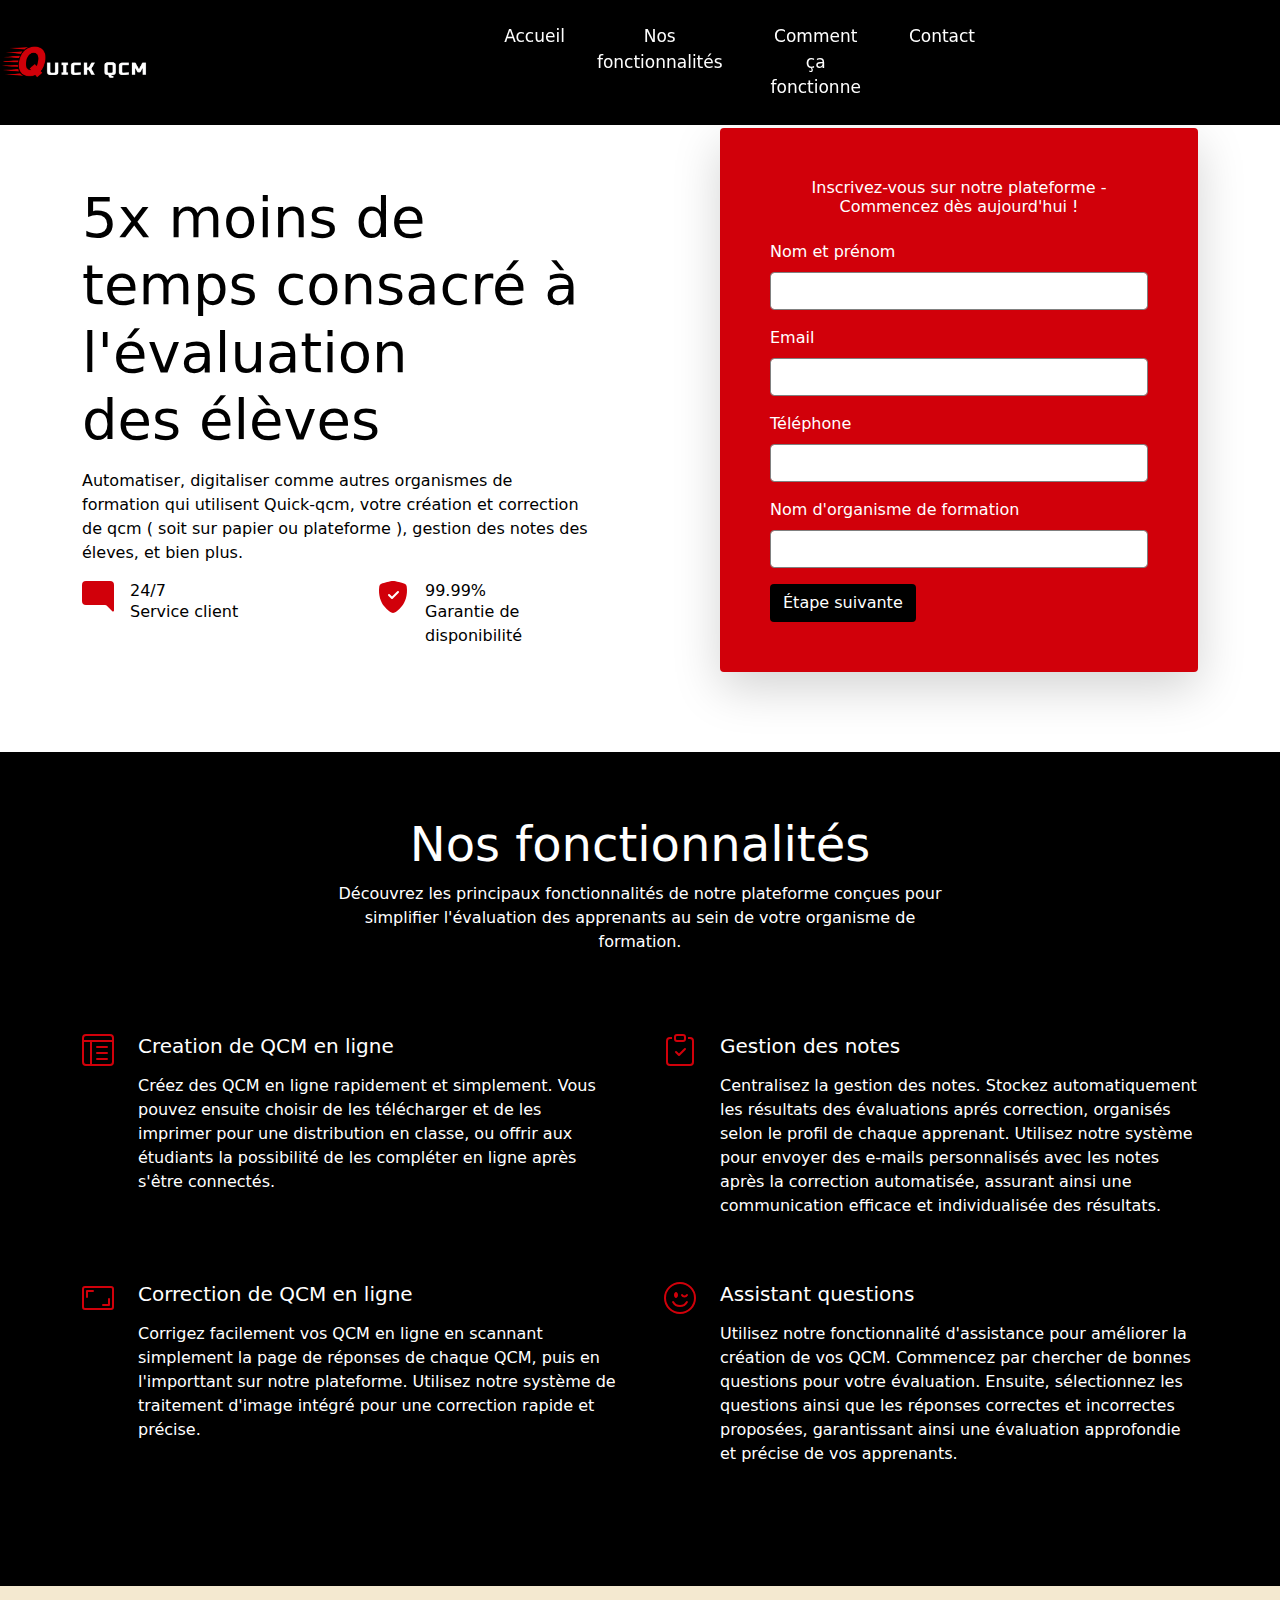
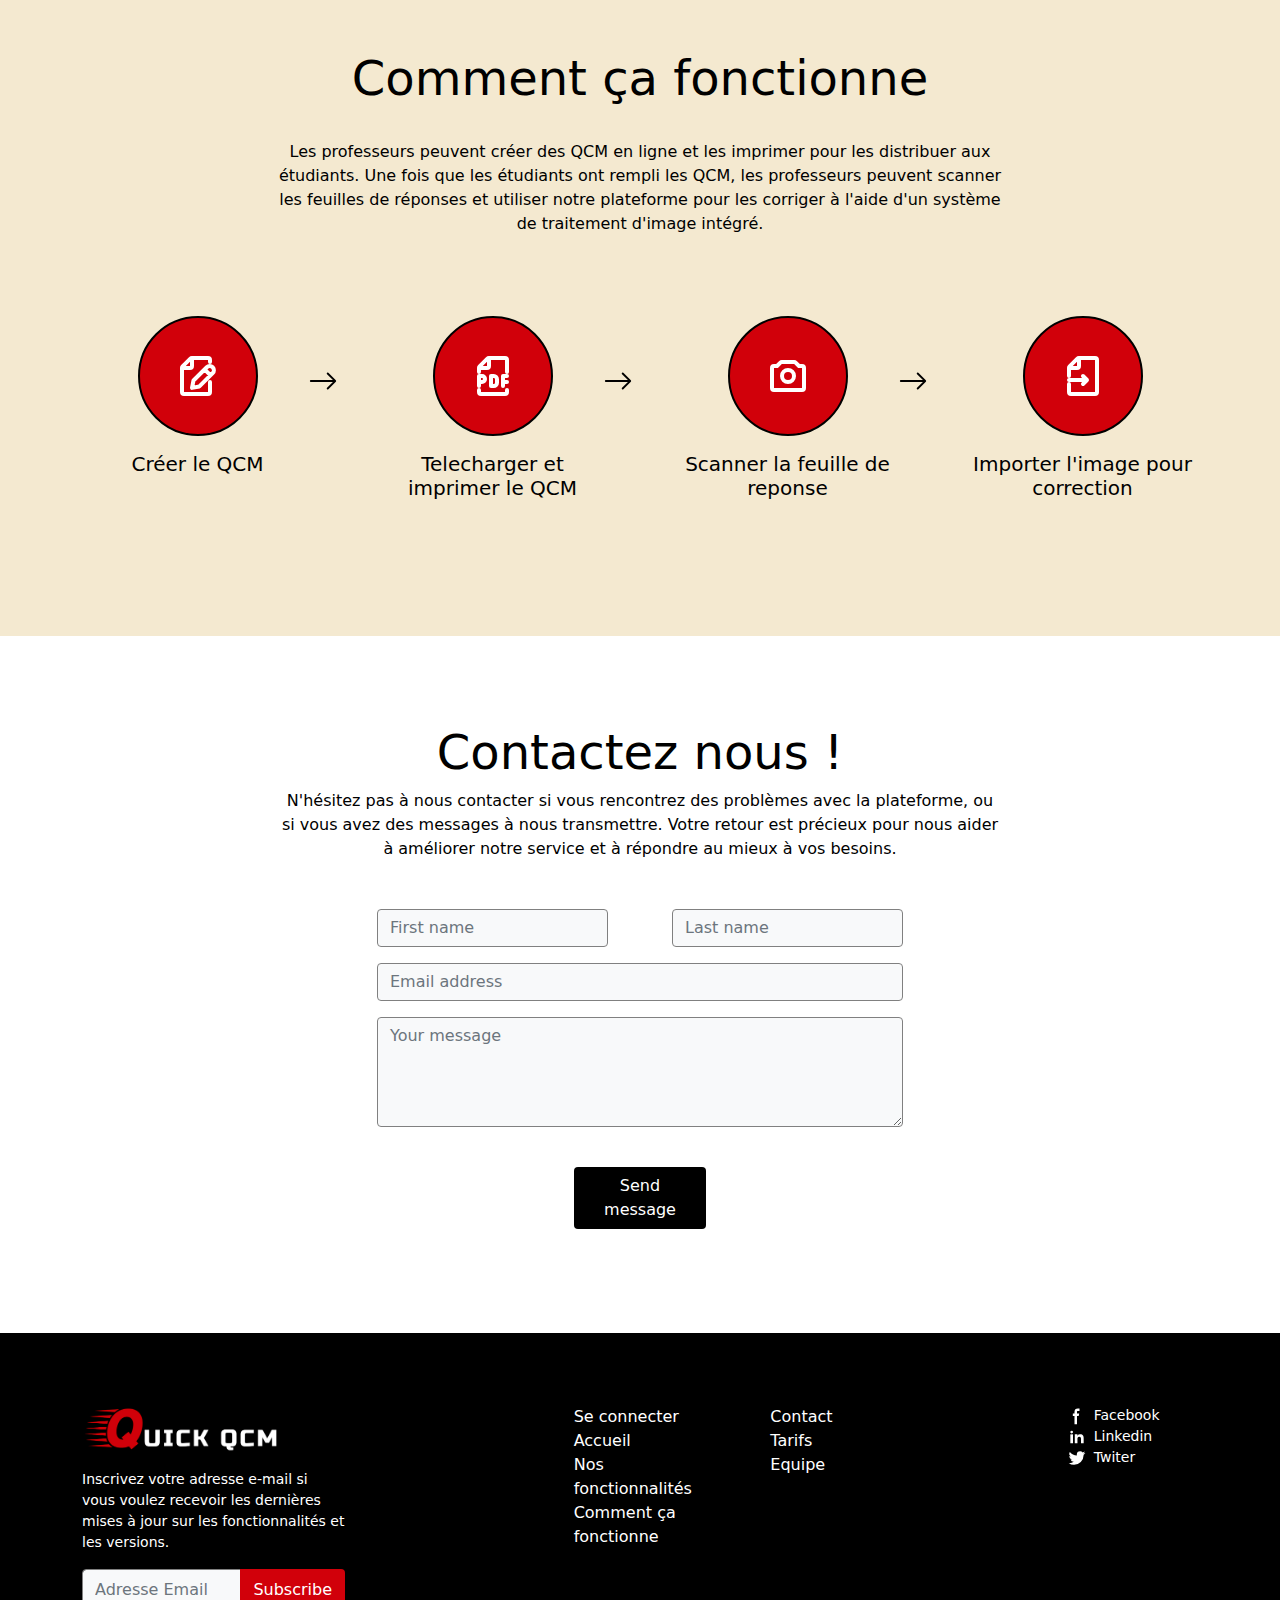
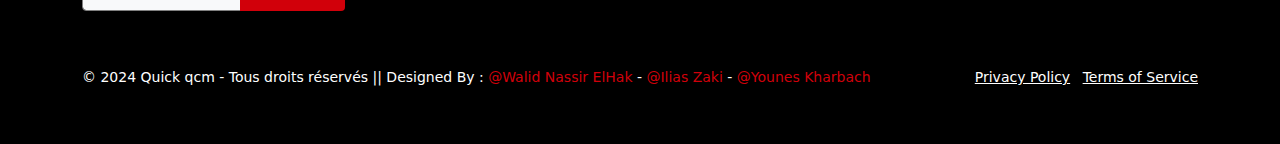
<file: QuickQcm-site-api/index.html>
<!DOCTYPE html>
<html>
<head>
    <meta charset="UTF-8" />
    <meta name="viewport" content="width=device-width, initial-scale=1.0">
    <title>Quick Qcm</title>
    <link rel="icon" href="images/logo2.png" type="image/png">
    <link rel="stylesheet" href="Acc.css">
    <script>
        window.history.pushState(null, document.title, window.location.href);
        window.addEventListener('popstate', function () {
            window.history.pushState(null, document.title, window.location.href);
        });
    </script>
    <style>
    .text{
        font-size: 17px;
        
    }
    .acceuil{
        background-color: white;
    }
    .fct{
        background-color: #f3e6cae1;
    }
    .support{background-color: white;}
    .features{
        color: white;
        background-color: black;
    }
    header{
        width: 100%; /* Largeur pleine */
        position: fixed; /* Position fixe */
        background-color: black;
        text-align: center;
        align-items: center;
        z-index: 1000; /* Profondeur z pour assurer la superposition */
    }
    main {
  margin-top: 60px; /* Marge supérieure pour le contenu principal, égale à la hauteur de l'en-tête */
}
    footer{
            background-color: black;
            color: white;
        }

    #junia:hover{
            color: white;cursor: pointer;
        }

    #junia:active{
            color:#D1000A;cursor: pointer;
        }

    .style{
            color: white;
        }

    .but{
        background-color: #D1000A;
        color: white;
        }
    .but:hover{
            background-color:#a9030b;
            color: white;
        }
    .but:active{
            color: white;
        }
    .btn:active{
            background-color: black;
        }
    a:hover{
            color: #D1000A;
        } 
    .bouton {
        background-color: black;
        color:white
    }   
    .bouton:hover{
        background-color:#D1000A;
        color:white
    }
    .bouton:active{
        background-color: black;
    }
    .bouton2 {
        background-color:#D1000A;
        color:white
    }   
    .bouton2:hover{
        background-color:black;
        color:white
    }
    .bouton2:active{
        background-color:#D1000A;
    }
    hr{
        color: black;
    
    }
    </style>
</head>
<body>
    <header>
    <nav class="navbar navbar-expand-lg ">
            
        <img alt="logo du site" class="img-fluid" height="" src="images/logo.png" width="150"><label>&nbsp;&nbsp;</label>
        <div class="collapse navbar-collapse my-2 my-lg-0" id="navbarSupportedContent3">
            <ul class="navbar-nav  ms-lg">
                <li class="nav-item ms-lg-3">
                    <a class="nav-link" href="#acceuil"><label class="text">Accueil</label></a>
                </li>
                <li class="nav-item ms-lg-3">
                    <a class="nav-link" href="#features"><label class="text">Nos fonctionnalités</label></a>
                </li>
                <li class="nav-item ms-lg-4">
                    <a class="nav-link" href="#fct"><label class="text">Comment ça fonctionne</label></a>
                </li>
                
                <li class="nav-item ms-lg-4">
                    <a class="nav-link" href="#support"><label class="text">Contact</label></a>
                </li>
                <label>&nbsp;&nbsp;&nbsp;</label>
                <li class="nav-item  ms-lg d-none d-md-block my-lg-2">
                    <a class="btn bouton2" href="loginp.php">Se connecter</a>
                </li>
            </ul>
        </div>
  
    </nav>
    </header>

<div class="acceuil" id="acceuil">
    <section class="py">
        <div class="container">
            <div class="row justify-content-center align-items-center">
                <div class="col-lg-6 mb-5 mb-lg-0">
                    <div class="pe-lg-3">
                        <h2 class="display-4 fw-bold mb-2 mb-md-3">5x moins de temps consacré à l'évaluation<br> des élèves</h2>
                        <p class="lead mb-4">Automatiser, digitaliser comme autres organismes de formation qui utilisent Quick-qcm, votre création et correction de qcm ( soit sur papier ou plateforme ), gestion des notes des éleves, et bien plus.</p>
                    </div>
                    <div class="row">
                        <div class="col-sm-6 mb-3 mb-sm-0">
                            <div class="d-flex">
                                <div class="flex-shrink-0">
                                    <div class="text-primary">
                                        <svg class="bi bi-chat-right-fill" fill="currentColor" height="32" viewbox="0 0 16 16" width="32" xmlns="http://www.w3.org/2000/svg">
                                        <path d="M14 0a2 2 0 0 1 2 2v12.793a.5.5 0 0 1-.854.353l-2.853-2.853a1 1 0 0 0-.707-.293H2a2 2 0 0 1-2-2V2a2 2 0 0 1 2-2h12z"></path></svg>
                                    </div>
                                </div>
                                <div class="ms-3">
                                    <h6 class="mb-0">24/7</h6>
                                    <p>Service client</p>
                                </div>
                            </div>
                        </div>
                        <div class="col-sm-6">
                            <div class="d-flex">
                                <div class="text-primary">
                                    <svg class="bi bi-shield-fill-check" fill="currentColor" height="32" viewbox="0 0 16 16" width="32" xmlns="http://www.w3.org/2000/svg">
                                    <path d="M8 0c-.69 0-1.843.265-2.928.56-1.11.3-2.229.655-2.887.87a1.54 1.54 0 0 0-1.044 1.262c-.596 4.477.787 7.795 2.465 9.99a11.777 11.777 0 0 0 2.517 2.453c.386.273.744.482 1.048.625.28.132.581.24.829.24s.548-.108.829-.24a7.159 7.159 0 0 0 1.048-.625 11.775 11.775 0 0 0 2.517-2.453c1.678-2.195 3.061-5.513 2.465-9.99a1.541 1.541 0 0 0-1.044-1.263 62.467 62.467 0 0 0-2.887-.87C9.843.266 8.69 0 8 0zm2.146 5.146a.5.5 0 0 1 .708.708l-3 3a.5.5 0 0 1-.708 0l-1.5-1.5a.5.5 0 1 1 .708-.708L7.5 7.793l2.646-2.647z" fill-rule="evenodd"></path></svg>
                                </div>
                                <div class="ms-3">
                                    <h6 class="mb-0">99.99%</h6>
                                    <p>Garantie de disponibilité</p>
                                </div>
                            </div>
                        </div>
                    </div>
                </div>
                <div class="col-lg-6">
                    <div class="ps-lg-5">
                        <div class="card shadow-lg border border-primary text-white text-left h-100">
                            <div class="card-body bg-primary p-4 p-xl-5">
                                <h2 class="pb-3 text-center">Inscrivez-vous sur notre plateforme - Commencez dès aujourd'hui !</h2>
                                <form>
                                    <div class="mb-3">
                                        <label class="form-label" for="name">Nom et prénom</label> <input class="form-control" id="name" type="text">
                                    </div>
                                    <div class="mb-3">
                                        <label class="form-label" for="email">Email</label> <input class="form-control" id="email" type="email">
                                    </div>
                                    <div class="mb-3">
                                        <label class="form-label" for="phone">Téléphone</label> <input class="form-control" id="phone" type="number">
                                    </div>
                                    <div class="mb-3">
                                        <label class="form-label" for="organismname">Nom d'organisme de formation</label> <input class="form-control" id="organismname" type="text">
                                    </div>
                                    <button class="btn bouton" type="submit">Étape suivante</button>
            
                                </form>
                            </div>
                        </div><br><br>
                    </div>
                </div>
            </div>
        </div>
    </section>



<div class="features" id="features">
<section class="py-5">
	<div class="container">
		<div class="row justify-content-center text-center mb-3">
			<div class="col-lg-8 col-xl-7">
			
				<h2 class="display-5 fw-bold">Nos fonctionnalités</h2>
				<p class="lead">Découvrez les principaux fonctionnalités de notre plateforme conçues pour simplifier l'évaluation des apprenants au sein de votre organisme de formation.</p><br><label>&nbsp;</label>
			</div>
		</div>
		<div class="row g-4 g-md-5">
			<div class="col-md-6">
				<div class="d-flex">
					<div class="text-primary me-4"><svg class="bi bi-layout-text-window-reverse" fill="currentColor" height="32" viewbox="0 0 16 16" width="32" xmlns="http://www.w3.org/2000/svg">
						<path d="M13 6.5a.5.5 0 0 0-.5-.5h-5a.5.5 0 0 0 0 1h5a.5.5 0 0 0 .5-.5zm0 3a.5.5 0 0 0-.5-.5h-5a.5.5 0 0 0 0 1h5a.5.5 0 0 0 .5-.5zm-.5 2.5a.5.5 0 0 1 0 1h-5a.5.5 0 0 1 0-1h5z"></path>
						<path d="M14 0a2 2 0 0 1 2 2v12a2 2 0 0 1-2 2H2a2 2 0 0 1-2-2V2a2 2 0 0 1 2-2h12zM2 1a1 1 0 0 0-1 1v1h14V2a1 1 0 0 0-1-1H2zM1 4v10a1 1 0 0 0 1 1h2V4H1zm4 0v11h9a1 1 0 0 0 1-1V4H5z"></path></svg>
					</div>
					<div>
						<h5 class="mb-2 mb-lg-3 fw-bold">Creation de QCM en ligne</h5>
						<p>Créez des QCM en ligne rapidement et simplement. Vous pouvez ensuite choisir de les télécharger et de les imprimer pour une distribution en classe, ou offrir aux étudiants la possibilité de les compléter en ligne après s'être connectés.</p>
					</div>
				</div>
			</div>
			<div class="col-md-6">
				<div class="d-flex">
					<div class="text-primary me-4">
                        <svg class="bi bi-clipboard-check" fill="currentColor" height="32" viewbox="0 0 16 16" width="32" xmlns="http://www.w3.org/2000/svg">
                            <path d="M10.854 7.146a.5.5 0 0 1 0 .708l-3 3a.5.5 0 0 1-.708 0l-1.5-1.5a.5.5 0 1 1 .708-.708L7.5 9.793l2.646-2.647a.5.5 0 0 1 .708 0z" fill-rule="evenodd"></path>
                            <path d="M4 1.5H3a2 2 0 0 0-2 2V14a2 2 0 0 0 2 2h10a2 2 0 0 0 2-2V3.5a2 2 0 0 0-2-2h-1v1h1a1 1 0 0 1 1 1V14a1 1 0 0 1-1 1H3a1 1 0 0 1-1-1V3.5a1 1 0 0 1 1-1h1v-1z"></path>
                            <path d="M9.5 1a.5.5 0 0 1 .5.5v1a.5.5 0 0 1-.5.5h-3a.5.5 0 0 1-.5-.5v-1a.5.5 0 0 1 .5-.5h3zm-3-1A1.5 1.5 0 0 0 5 1.5v1A1.5 1.5 0 0 0 6.5 4h3A1.5 1.5 0 0 0 11 2.5v-1A1.5 1.5 0 0 0 9.5 0h-3z"></path></svg>
                        
						</div>
					<div>
						<h5 class="mb-2 mb-lg-3 fw-bold">Gestion des notes</h5>
						<p>Centralisez la gestion des notes. Stockez automatiquement les résultats des évaluations aprés correction, organisés selon le profil de chaque apprenant. Utilisez notre système pour envoyer des e-mails personnalisés avec les notes après la correction automatisée, assurant ainsi une communication efficace et individualisée des résultats.</p>
					</div>
				</div>
			</div>
			<div class="col-md-6">
				<div class="d-flex">
					<div class="text-primary me-4">
						<svg class="bi bi-aspect-ratio" fill="currentColor" height="32" viewbox="0 0 16 16" width="32" xmlns="http://www.w3.org/2000/svg">
                            <path d="M0 3.5A1.5 1.5 0 0 1 1.5 2h13A1.5 1.5 0 0 1 16 3.5v9a1.5 1.5 0 0 1-1.5 1.5h-13A1.5 1.5 0 0 1 0 12.5v-9zM1.5 3a.5.5 0 0 0-.5.5v9a.5.5 0 0 0 .5.5h13a.5.5 0 0 0 .5-.5v-9a.5.5 0 0 0-.5-.5h-13z"></path>
                            <path d="M2 4.5a.5.5 0 0 1 .5-.5h3a.5.5 0 0 1 0 1H3v2.5a.5.5 0 0 1-1 0v-3zm12 7a.5.5 0 0 1-.5.5h-3a.5.5 0 0 1 0-1H13V8.5a.5.5 0 0 1 1 0v3z"></path></svg>
                    </div>
					<div>
						<h5 class="mb-2 mb-lg-3 fw-bold">Correction de QCM en ligne</h5>
						<p>Corrigez facilement vos QCM en ligne en scannant simplement la page de réponses de chaque QCM, puis en l'importtant sur notre plateforme. Utilisez notre système de traitement d'image intégré pour une correction rapide et précise.</p>
					</div>
				</div>
			</div>
			<div class="col-md-6">
				<div class="d-flex">
					<div class="text-primary me-4">
						<svg class="bi bi-emoji-wink" fill="currentColor" height="32" viewbox="0 0 16 16" width="32" xmlns="http://www.w3.org/2000/svg">
                            <path d="M8 15A7 7 0 1 1 8 1a7 7 0 0 1 0 14zm0 1A8 8 0 1 0 8 0a8 8 0 0 0 0 16z"></path>
                            <path d="M4.285 9.567a.5.5 0 0 1 .683.183A3.498 3.498 0 0 0 8 11.5a3.498 3.498 0 0 0 3.032-1.75.5.5 0 1 1 .866.5A4.498 4.498 0 0 1 8 12.5a4.498 4.498 0 0 1-3.898-2.25.5.5 0 0 1 .183-.683zM7 6.5C7 7.328 6.552 8 6 8s-1-.672-1-1.5S5.448 5 6 5s1 .672 1 1.5zm1.757-.437a.5.5 0 0 1 .68.194.934.934 0 0 0 .813.493c.339 0 .645-.19.813-.493a.5.5 0 1 1 .874.486A1.934 1.934 0 0 1 10.25 7.75c-.73 0-1.356-.412-1.687-1.007a.5.5 0 0 1 .194-.68z"></path></svg>
                        </div>
					<div>
						<h5 class="mb-2 mb-lg-3 fw-bold">Assistant questions</h5>
						<p>Utilisez notre fonctionnalité d'assistance pour améliorer la création de vos QCM. Commencez par chercher de bonnes questions pour votre évaluation. Ensuite, sélectionnez les questions ainsi que les réponses correctes et incorrectes proposées, garantissant ainsi une évaluation approfondie et précise de vos apprenants.</p>
					</div>
				</div><br><br><label>&nbsp;</label>
			</div>
		</div>
	</div>
</section> 
</div>   

<div id="fct"class="fct">
<section class="py-5">
	<div class="container">
		<div class="row justify-content-center text-center mb-4">
			<div class="col-lg-8 col-xxl-7">
				
				<h2 class="display-5 fw-bold">Comment ça fonctionne</h2><br>
				<p class="lead">Les professeurs peuvent créer des QCM en ligne et les imprimer pour les distribuer aux étudiants. Une fois que les étudiants ont rempli les QCM, les professeurs peuvent scanner les feuilles de réponses et utiliser notre plateforme pour les corriger à l'aide d'un système de traitement d'image intégré.</p>
			</div>
		</div><br><br>
		<div class="row">
			<div class="col-md-3">
				<div class="text-center position-relative">
					<div class="step-icon mx-auto bg-primary border rounded-circle d-flex align-items-center justify-content-center" style="width:120px;height:120px;">
						<svg class="w-[48px] h-[48px] text-gray-800 dark:text-white" aria-hidden="true" xmlns="http://www.w3.org/2000/svg" width="48" height="48" fill="none" viewBox="0 0 24 24">
                            <path stroke="white" stroke-linecap="round" stroke-linejoin="round" stroke-width="2" d="M18 5V4a1 1 0 0 0-1-1H8.914a1 1 0 0 0-.707.293L4.293 7.207A1 1 0 0 0 4 7.914V20a1 1 0 0 0 1 1h12a1 1 0 0 0 1-1v-5M9 3v4a1 1 0 0 1-1 1H4m11.383.772 2.745 2.746m1.215-3.906a2.089 2.089 0 0 1 0 2.953l-6.65 6.646L9 17.95l.739-3.692 6.646-6.646a2.087 2.087 0 0 1 2.958 0Z"/>
                          </svg>
                          
                          </div>
					<h4 class="mt-3 fs-5">Créer le QCM</h4>
					<div class="arrow-icon position-absolute d-none d-lg-block" style="top:50px; right:-25px">
						<svg class="bi bi-arrow-right" fill="currentColor" height="30" viewbox="0 0 16 16" width="30" xmlns="http://www.w3.org/2000/svg">
						<path d="M1 8a.5.5 0 0 1 .5-.5h11.793l-3.147-3.146a.5.5 0 0 1 .708-.708l4 4a.5.5 0 0 1 0 .708l-4 4a.5.5 0 0 1-.708-.708L13.293 8.5H1.5A.5.5 0 0 1 1 8z" fill-rule="evenodd"></path></svg>
					</div>
				</div>
			</div>
			<div class="col-md-3">
				<div class="text-center position-relative">
					<div class="step-icon mx-auto bg-primary border rounded-circle d-flex align-items-center justify-content-center" style="width: 120px;height: 120px;">
						<svg class="w-[48px] h-[48px] text-gray-800 dark:text-white" aria-hidden="true" xmlns="http://www.w3.org/2000/svg" width="48" height="48" fill="none" viewBox="0 0 24 24">
                            <path stroke="white" stroke-linecap="round" stroke-linejoin="round" stroke-width="2" d="M5 17v-5h1.5a1.5 1.5 0 1 1 0 3H5m12 2v-5h2m-2 3h2M5 10V7.914a1 1 0 0 1 .293-.707l3.914-3.914A1 1 0 0 1 9.914 3H18a1 1 0 0 1 1 1v6M5 19v1a1 1 0 0 0 1 1h12a1 1 0 0 0 1-1v-1M10 3v4a1 1 0 0 1-1 1H5m6 4v5h1.375A1.627 1.627 0 0 0 14 15.375v-1.75A1.627 1.627 0 0 0 12.375 12H11Z"/>
                          </svg>
                          </div>
					<h4 class="mt-3 fs-5">Telecharger et imprimer le QCM</h4>
					
					<div class="arrow-icon d-none d-lg-block position-absolute" style="top:50px; right:-25px">
						<svg class="bi bi-arrow-right" fill="currentColor" height="30" viewbox="0 0 16 16" width="30" xmlns="http://www.w3.org/2000/svg">
						<path d="M1 8a.5.5 0 0 1 .5-.5h11.793l-3.147-3.146a.5.5 0 0 1 .708-.708l4 4a.5.5 0 0 1 0 .708l-4 4a.5.5 0 0 1-.708-.708L13.293 8.5H1.5A.5.5 0 0 1 1 8z" fill-rule="evenodd"></path></svg>
					</div>
				</div>
			</div>
			<div class="col-md-3">
				<div class="text-center position-relative">
					<div class="step-icon mx-auto bg-primary border rounded-circle d-flex align-items-center justify-content-center" style="width: 120px;height: 120px;">
						<svg class="w-[48px] h-[48px] text-gray-800 dark:text-white" aria-hidden="true" xmlns="http://www.w3.org/2000/svg" width="48" height="48" fill="none" viewBox="0 0 24 24">
                            <path stroke="white" stroke-linejoin="round" stroke-width="2" d="M4 18V8a1 1 0 0 1 1-1h1.5l1.707-1.707A1 1 0 0 1 8.914 5h6.172a1 1 0 0 1 .707.293L17.5 7H19a1 1 0 0 1 1 1v10a1 1 0 0 1-1 1H5a1 1 0 0 1-1-1Z"/>
                            <path stroke="white" stroke-linejoin="round" stroke-width="2" d="M15 12a3 3 0 1 1-6 0 3 3 0 0 1 6 0Z"/>
                          </svg>
                          </div>
					<h4 class="mt-3 fs-5">Scanner la feuille de reponse</h4>
					
					<div class="arrow-icon d-none d-lg-block position-absolute" style="top:50px; right:-25px">
						<svg class="bi bi-arrow-right" fill="currentColor" height="30" viewbox="0 0 16 16" width="30" xmlns="http://www.w3.org/2000/svg">
						<path d="M1 8a.5.5 0 0 1 .5-.5h11.793l-3.147-3.146a.5.5 0 0 1 .708-.708l4 4a.5.5 0 0 1 0 .708l-4 4a.5.5 0 0 1-.708-.708L13.293 8.5H1.5A.5.5 0 0 1 1 8z" fill-rule="evenodd"></path></svg>
					</div>
				</div>
			</div>
			<div class="col-md-3">
				<div class="text-center position-relative">
					<div class="step-icon mx-auto bg-primary border rounded-circle d-flex align-items-center justify-content-center" style="width: 120px;height: 120px;">
						<svg class="w-[48px] h-[48px] text-gray-800 dark:text-white" aria-hidden="true" xmlns="http://www.w3.org/2000/svg" width="48" height="48" fill="none" viewBox="0 0 24 24">
                            <path stroke="white" stroke-linecap="round" stroke-linejoin="round" stroke-width="2" d="M5 12V7.914a1 1 0 0 1 .293-.707l3.914-3.914A1 1 0 0 1 9.914 3H18a1 1 0 0 1 1 1v16a1 1 0 0 1-1 1H6a1 1 0 0 1-1-1v-4m5-13v4a1 1 0 0 1-1 1H5m0 6h9m0 0-2-2m2 2-2 2"/>
                          </svg>
                          </div>
					<h4 class="mt-3 fs-5">Importer l'image pour correction</h4>
				</div>
			</div><br><label>&nbsp;</label><br><label>&nbsp;</label><br><br>
		</div>
    </div><br>
</section>
</div>



       






<div id="support">
        <section class="py-5">
            <div class="container">
                <div class="row justify-content-center text-center">
                    <div class="col-lg-8 col-xxl-7">
                        <br><h2 class="display-5  fw-bold md-3">Contactez nous !</h2>
                        <p class="lead">N'hésitez pas à nous contacter si vous rencontrez des problèmes avec la plateforme, ou si vous avez des messages à nous transmettre. Votre retour est précieux pour nous aider à améliorer notre service et à répondre au mieux à vos besoins.</p>
                    </div>
                </div>
                <div class="row justify-content-center">
                    <div class="col-md-10 col-lg-6 mt-2">
                        <form><br>
                            <div class="row justify-content-center">
                                <div class="col-md-6">
                                    <div class="mb-3">
                                        <input class="form-control bg-light" placeholder="First name" type="text">
                                    </div>
                                </div>
                                <div class="col-md-6">
                                    <div class="mb-3">
                                        <input class="form-control bg-light" placeholder="Last name" type="text">
                                    </div>
                                </div>
                                <div class="col-12">
                                    <div class="mb-3">
                                        <input class="form-control bg-light" placeholder="Email address" type="text">
                                    </div>
                                </div>
                                <div class="col-md-12">
                                    <div class="mb-3">
                                        <textarea class="form-control bg-light" placeholder="Your message" rows="4"></textarea><br>
                                    </div>
                                </div>
                                <div class="col-md-4">
                                    <div class="d-grid">
                                        <button class="btn bouton" type="submit">Send message</button><br><br><br>
                                    </div>
                                </div>
                            </div>
                        </form>
                    </div>
                </div>
            </div>
        </section>

</div>

<footer class="py-4">
    <div class="container">
        <div class="row pt-4 mb-4 mb-lg-5">
            <div class="col-12 col-lg-3 pe-lg-0 mb-4 mb-lg-0">
                <img alt="Free Frontend Logo" class="img-fluid mb-3" height="" src="images/logo.png" width="200">
                <p class="small text-muted mb-3">Inscrivez votre adresse e-mail si vous voulez recevoir les dernières mises à jour sur les fonctionnalités et les versions.</p>
                <div class="input-group">
                    <input class="form-control bg-light" placeholder="Adresse Email" type="text"> <button class="btn but py-2" type="button">Subscribe</button>
                </div>
            </div>
            <div class="col-12 col-lg-2"></div>
            <div class="col-6 col-lg-2">
                <ul class="list-unstyled">
                    <li class="nav-item">
                        <a class="style text-decoration-none" href="loginp.php">Se connecter</a>
                    </li>
                    <li class="nav-item">
                        <a class="style text-decoration-none" href="index.html">Accueil</a>
                    </li>
                    <li class="nav-item">
                        <a class="style text-decoration-none" href="#features">Nos fonctionnalités</a>
                    </li>
                    <li class="style nav-item">
                        <a class="style text-decoration-none" href="#fct">Comment ça fonctionne</a>
                    </li>
                    
                </ul>
            </div>
            <div class="col-6 col-lg-2">
                <ul class="list-unstyled">
                    <li class="nav-item">
                        <a class="style text-decoration-none" href="#support">Contact</a>
                    </li>
                    <li class="nav-item">
                        <a class="style text-decoration-none" href="#">Tarifs</a>
                    </li>
                    <li class="nav-item">
                        <a class="style text-decoration-none" href="#">Equipe</a>
                    </li>
                    
                    

                </ul>
            </div>
            <div class="col-12 col-lg-1"></div>
            <div class="col-12 col-lg-2 small mt-4 mt-lg-0">
                <ul class="list-unstyled">
                    <li class="nav-item">
                        <a class="style text-decoration-none" href=""><svg class="w-[17px] h-[17px] text-gray-800 dark:text-white" aria-hidden="true" xmlns="http://www.w3.org/2000/svg" width="24" height="20" fill="currentColor" viewBox="0 0 24 24">
                            <path fill-rule="evenodd" d="M13.135 6H15V3h-1.865a4.147 4.147 0 0 0-4.142 4.142V9H7v3h2v9.938h3V12h2.021l.592-3H12V6.591A.6.6 0 0 1 12.592 6h.543Z" clip-rule="evenodd"/>
                          </svg>
                          
                          
                          Facebook</a>
                    </li>
                    <li class="nav-item">
                        <a class="style text-decoration-none" href=""><svg class="w-[17px] h-[17px] text-gray-800 dark:text-white" aria-hidden="true" xmlns="http://www.w3.org/2000/svg" width="24" height="20" fill="currentColor" viewBox="0 0 24 24">
                            <path fill-rule="evenodd" d="M12.51 8.796v1.697a3.738 3.738 0 0 1 3.288-1.684c3.455 0 4.202 2.16 4.202 4.97V19.5h-3.2v-5.072c0-1.21-.244-2.766-2.128-2.766-1.827 0-2.139 1.317-2.139 2.676V19.5h-3.19V8.796h3.168ZM7.2 6.106a1.61 1.61 0 0 1-.988 1.483 1.595 1.595 0 0 1-1.743-.348A1.607 1.607 0 0 1 5.6 4.5a1.601 1.601 0 0 1 1.6 1.606Z" clip-rule="evenodd"/>
                            <path d="M7.2 8.809H4V19.5h3.2V8.809Z"/>
                          </svg>
                          
                          Linkedin</a>
                    </li>
                    <li class="nav-item">
                        <a class="style text-decoration-none" href=""><svg class="w-[17px] h-[17px] text-gray-800 dark:text-white" aria-hidden="true" xmlns="http://www.w3.org/2000/svg" width="24" height="20" fill="currentColor" viewBox="0 0 24 24">
                            <path fill-rule="evenodd" d="M22 5.892a8.178 8.178 0 0 1-2.355.635 4.074 4.074 0 0 0 1.8-2.235 8.343 8.343 0 0 1-2.605.981A4.13 4.13 0 0 0 15.85 4a4.068 4.068 0 0 0-4.1 4.038c0 .31.035.618.105.919A11.705 11.705 0 0 1 3.4 4.734a4.006 4.006 0 0 0 1.268 5.392 4.165 4.165 0 0 1-1.859-.5v.05A4.057 4.057 0 0 0 6.1 13.635a4.192 4.192 0 0 1-1.856.07 4.108 4.108 0 0 0 3.831 2.807A8.36 8.36 0 0 1 2 18.184 11.732 11.732 0 0 0 8.291 20 11.502 11.502 0 0 0 19.964 8.5c0-.177 0-.349-.012-.523A8.143 8.143 0 0 0 22 5.892Z" clip-rule="evenodd"/>
                          </svg>
                          
                          Twiter</a>
                    </li>
                </ul>
            </div>
        </div>
        <div class="border-top d-lg-none"></div>
        <div class="d-block d-lg-flex justify-content-between py-3 py-lg-2">
            <div class="small mb-2 mb-lg-0 text-muted">
                © 2024 Quick qcm - Tous droits réservés || Designed By :  <a id="junia"href="https://www.linkedin.com/in/walid-nassir-elhak-0a4870224/"><label> @Walid Nassir ElHak</label></a>
                -    <a id="junia"href="https://www.linkedin.com/in/ilias-zaki-b5841a226/"><label>@Ilias Zaki</label></a>    -    <a id="junia"href="https://www.linkedin.com/in/younes-kharbach-b2a772225/"><label>@Younes Kharbach </label></a>
                
            </div>
            <div class="small">
                <a class=" d-block d-lg-inline text-muted ms-lg-2 mb-2 mb-lg-0" href="">Privacy Policy</a> <a class="d-block d-lg-inline text-muted ms-lg-2" href="">Terms of Service</a>
            </div>
        </div>
    </div>
</footer>
</body>
</html>
</file>
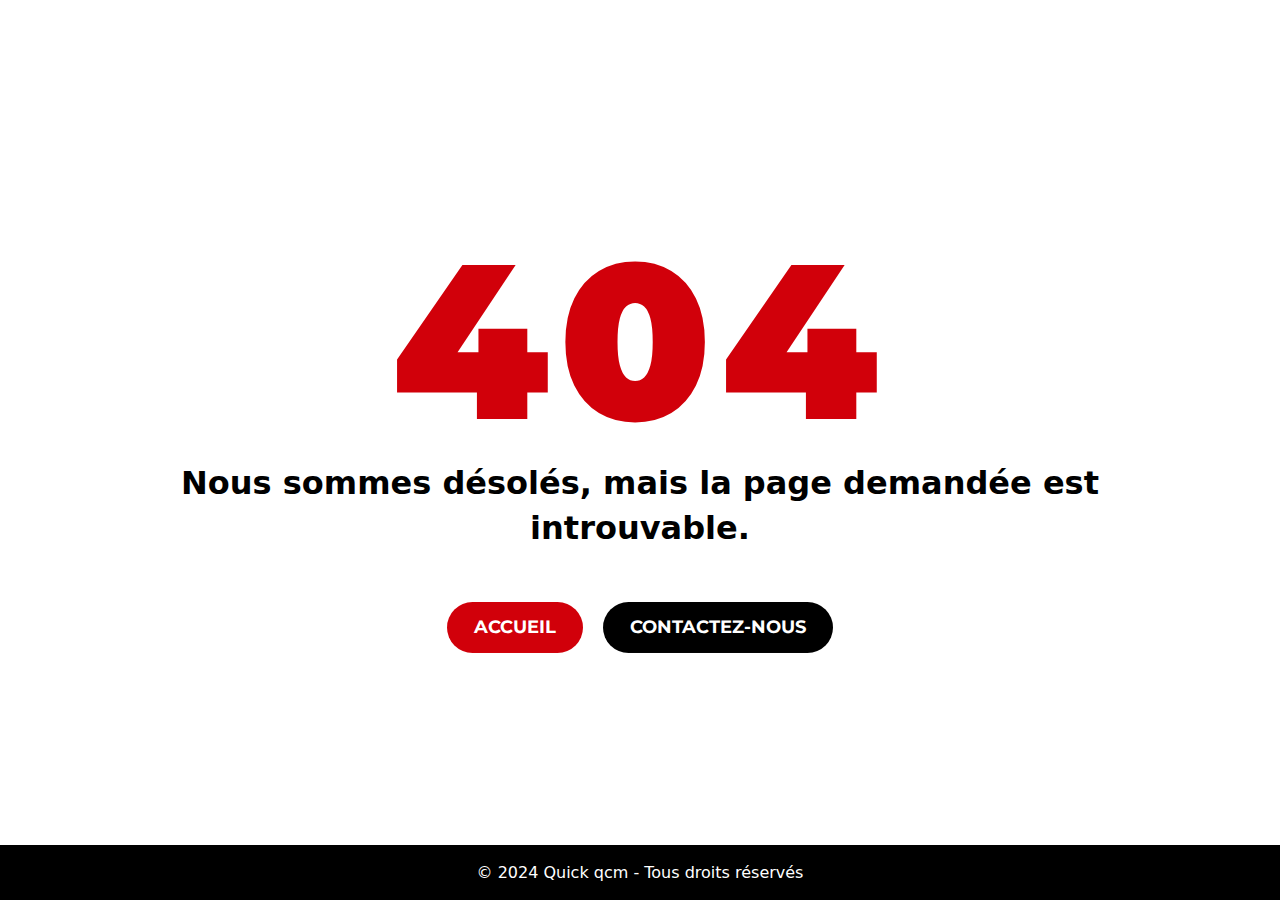
<file: QuickQcm-site-api/Error404.html>
<!DOCTYPE html>
<html lang="en">

<head>
	<meta charset="utf-8">
	<meta http-equiv="X-UA-Compatible" content="IE=edge">
	<link rel="icon" href="images/logo2.png" type="image/png">
	<meta name="viewport" content="width=device-width, initial-scale=1">
	<!-- The above 3 meta tags *must* come first in the head; any other head content must come *after* these tags -->

	<title>Page introuvable</title>

	<!-- Google font -->
	<link href="https://fonts.googleapis.com/css?family=Montserrat:700,900" rel="stylesheet">

	<!-- Font Awesome Icon -->
	<link type="text/css" rel="stylesheet" href="Error404/css/font-awesome.min.css" />

	<!-- Custom stlylesheet -->
	<link type="text/css" rel="stylesheet" href="Error404/css/style.css" />

	<!-- HTML5 shim and Respond.js for IE8 support of HTML5 elements and media queries -->
	<!-- WARNING: Respond.js doesn't work if you view the page via file:// -->
	<!--[if lt IE 9]>
		  <script src="https://oss.maxcdn.com/html5shiv/3.7.3/html5shiv.min.js"></script>
		  <script src="https://oss.maxcdn.com/respond/1.4.2/respond.min.js"></script>
		<![endif]-->
<style>
	body {
  background-color: white;
  font-family:system-ui;
  
  
}
footer {
            background-color: black; /* Couleur de fond */
            color: white; /* Couleur du texte */
            text-align: center; /* Alignement du texte au centre */
            padding: 2px; /* Espacement intérieur */
            position: fixed; /* Position fixe par rapport à la fenêtre */
            bottom: 0; /* Positionnement au bas de la fenêtre */
            width: 100%; /* Largeur de 100% */
        }
</style>
</head>

<body>

	<div id="notfound">
		<div class="notfound">
			<div class="notfound-404">
				<h1>404</h1>
			</div>
			<h1>Nous sommes désolés, mais la page demandée est introuvable.</h1><br>
			<a href="index.html" class="home-btn">accueil</a>
			<a href="index.html#support" class="contact-btn">Contactez-nous</a>
			
		</div>
	</div>
	<footer>
        <p>© 2024 Quick qcm - Tous droits réservés</p>
    </footer>
</body>

</html>
</file>
<file: QuickQcm-site-api/Error404/css/style.css>
* {
  -webkit-box-sizing: border-box;
          box-sizing: border-box;
}

body {
  padding: 0;
  margin: 0;
}

#notfound {
  position: relative;
  height: 100vh;
}





#notfound .notfound {
  position: absolute;
  left: 50%;
  top: 50%;
  -webkit-transform: translate(-50%, -50%);
      -ms-transform: translate(-50%, -50%);
          transform: translate(-50%, -50%);
}

.notfound {
  max-width: 1000px;
  width: 100%;
  line-height: 1.4;
  text-align: center;
}

.notfound .notfound-404 {
  position: relative;
  height: 200px;
}

.notfound .notfound-404 h1 {
  font-family: 'Montserrat', sans-serif;
  position: absolute;
  left: 50%;
  top: 50%;
  -webkit-transform: translate(-50%, -50%);
      -ms-transform: translate(-50%, -50%);
          transform: translate(-50%, -50%);
  font-size: 220px;
  font-weight: 900;
  margin: 0px;
  color: #D1000A;
  text-transform: uppercase;
  letter-spacing: 10px;
}

.notfound h2 {
  font-family: 'Montserrat', sans-serif;
  font-size: 22px;
  font-weight: 700;
  text-transform: uppercase;
  color: black;
  margin-top: 20px;
  margin-bottom: 15px;
}

.notfound .home-btn, .notfound .contact-btn {
  font-family: 'Montserrat', sans-serif;
  display: inline-block;
  font-weight: 700;
  text-decoration: none;
  background-color: transparent;
  border: 2px solid transparent;
  text-transform: uppercase;
  padding: 11px 25px;
  font-size: 18px;
  border-radius: 40px;
  margin: 7px;
  -webkit-transition: 0.2s all;
  transition: 0.2s all;
}

.notfound .home-btn:hover, .notfound .contact-btn:hover {
  opacity: 0.9;
}

.notfound .home-btn,.notfound .home-btn:active {
  color: white;
  background:#D1000A;
  
}

.notfound .contact-btn {
  color: white;
  background:black;
}

.notfound .home-btn:hover{
  color: white;
  background:black;
  
}

.notfound .contact-btn:hover {
  color: white;
  background:#D1000A;
}
</file>
